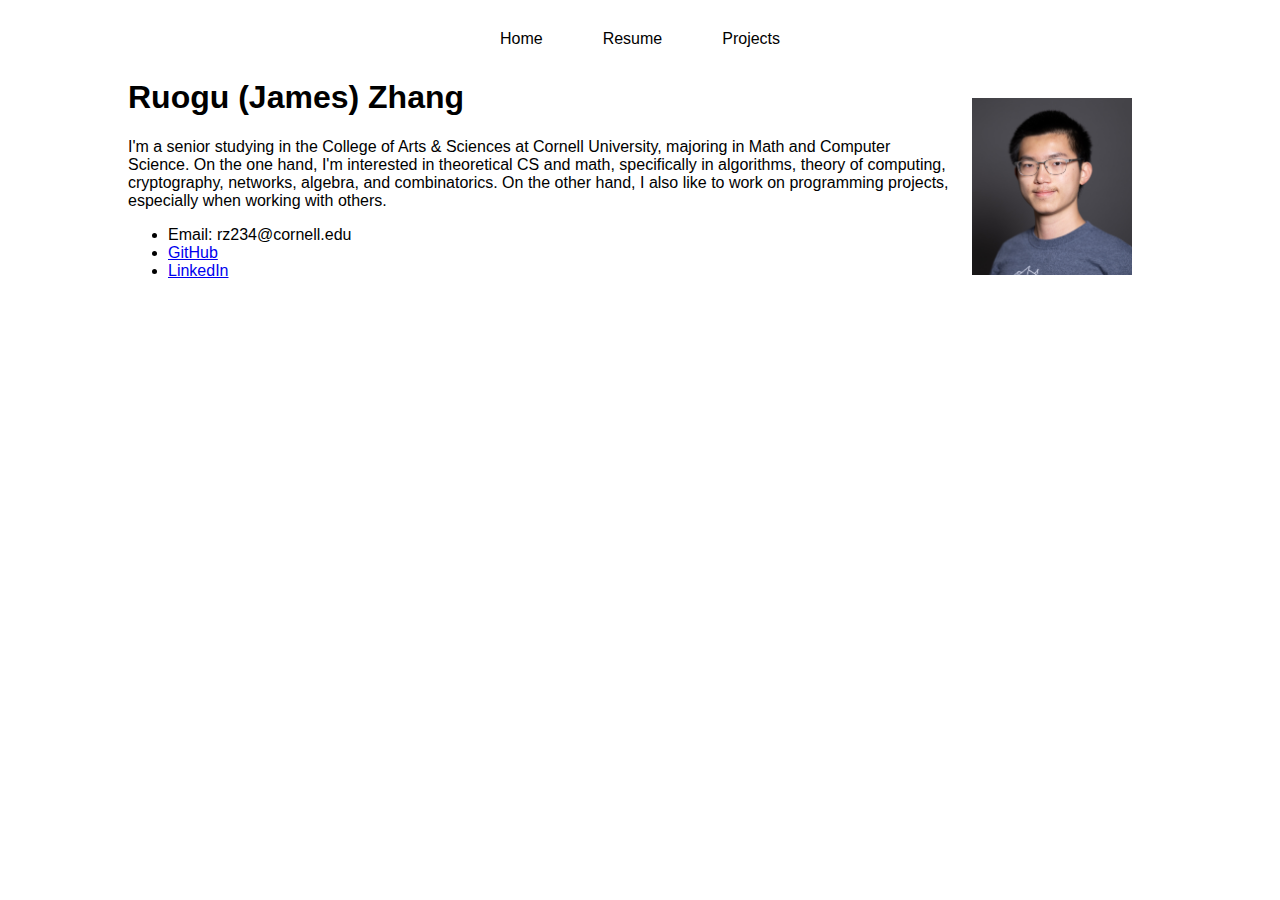
<file: index.html>
<!DOCTYPE html>
<html lang="en">

<head>
    <meta charset="UTF-8">
    <meta name="viewport" content="width=device-width, initial-scale=1.0">
    <link rel="stylesheet" href="style.css">
    <title>Ruogu (James) Zhang</title>
</head>

<body>
    <nav>
        <div class="nav-tab"><a href="index.html">Home</a></div>
        <div class="nav-tab"><a href="resume.html">Resume</a></div>
        <div class="nav-tab"><a href="projects.html">Projects</a></div>
    </nav>
    <img class="photo" src="photo.jpg" alt="A photo of myself" width="200px">
    <h1>Ruogu (James) Zhang</h1>
    <p>
        I'm a senior studying in the College of Arts & Sciences at Cornell University, majoring in Math and Computer Science. On the one hand, I'm interested in theoretical CS and math, specifically in algorithms, theory of computing, cryptography, networks, algebra, and combinatorics. On the other hand, I also like to work on programming projects, especially when working with others.
    </p>
    <ul>
        <li>Email: rz234<span style="display: none;">REMOVE</span>@cornell.edu</li> <!-- Anti-spam -->
        <li><a href="https://github.com/JamesZhang2">GitHub</a></li>
        <li><a href="https://www.linkedin.com/in/ruogu-james-zhang/">LinkedIn</a></li>
    </ul>
</body>

</html>
</file>
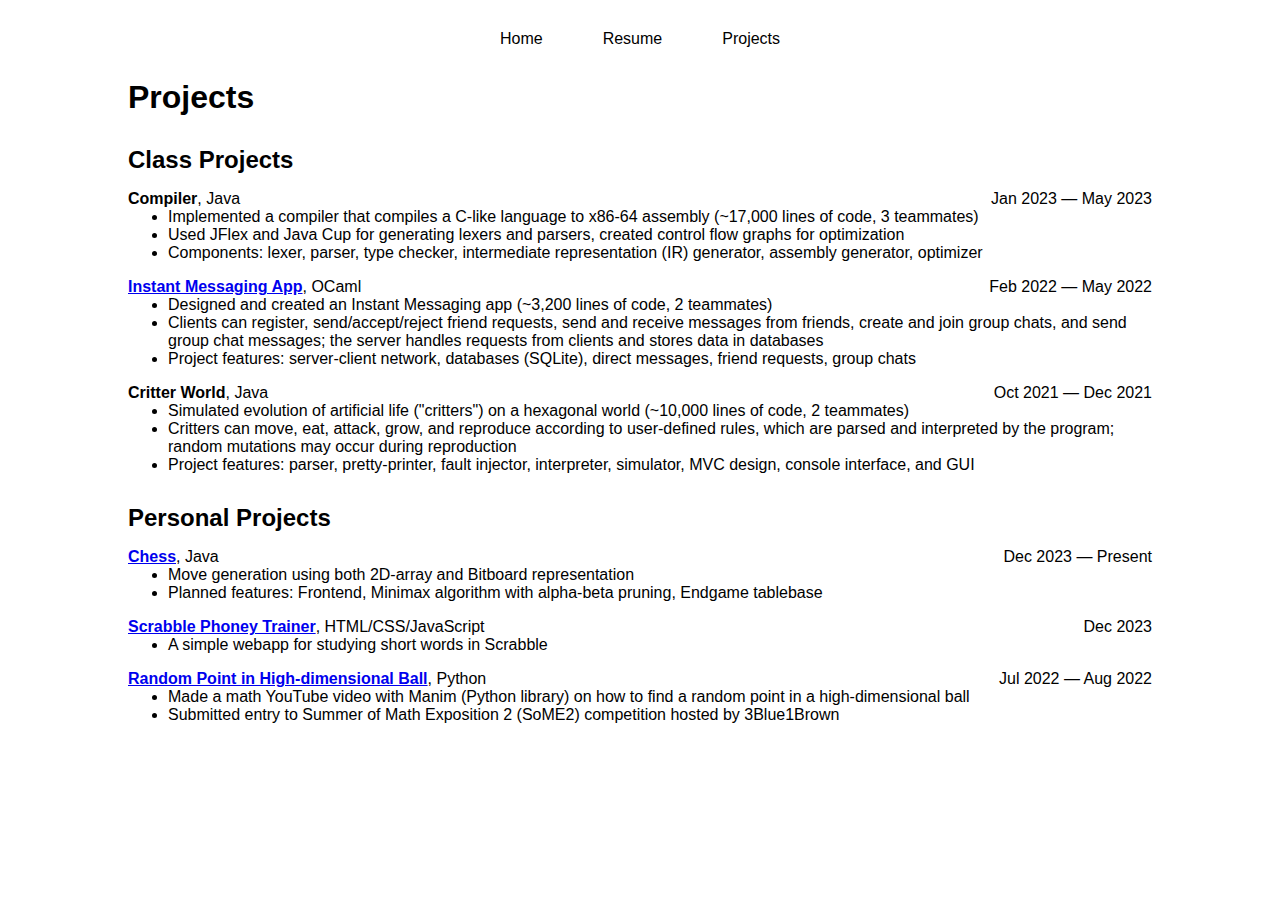
<file: projects.html>
<!DOCTYPE html>
<html lang="en">

<head>
    <meta charset="UTF-8">
    <meta name="viewport" content="width=device-width, initial-scale=1.0">
    <link rel="stylesheet" href="style.css">
    <title>Projects</title>
</head>

<body>
    <nav>
        <div class="nav-tab"><a href="index.html">Home</a></div>
        <div class="nav-tab"><a href="resume.html">Resume</a></div>
        <div class="nav-tab"><a href="projects.html">Projects</a></div>
    </nav>
    <h1>Projects</h1>
    <div class="section">
        <h2>Class Projects</h2>
        <div class="cards">
            <div class="card">
                <div class="card-header">
                    <p><b>Compiler</b>, Java</p>
                    <p>Jan 2023 — May 2023</p>
                </div>
                <ul>
                    <li>Implemented a compiler that compiles a C-like language to x86-64 assembly (~17,000 lines of code, 3 teammates)</li>
                    <li>Used JFlex and Java Cup for generating lexers and parsers, created control flow graphs for optimization</li>
                    <li>Components: lexer, parser, type checker, intermediate representation (IR) generator, assembly generator, optimizer</li>
                </ul>
            </div>

            <div class="card">
                <div class="card-header">
                    <p><b><a href="https://github.com/JamesZhang2/Instant-Messaging">Instant Messaging App</a></b>, OCaml</p>
                    <p>Feb 2022 — May 2022</p>
                </div>
                <ul>
                    <li>Designed and created an Instant Messaging app (~3,200 lines of code, 2 teammates)</li>
                    <li>Clients can register, send/accept/reject friend requests, send and receive messages from friends, create and join group chats, and send group chat messages; the server handles requests from clients and stores data in databases</li>
                    <li>Project features: server-client network, databases (SQLite), direct messages, friend requests, group chats</li>
                </ul>
            </div>

            <div class="card">
                <div class="card-header">
                    <p><b>Critter World</b>, Java</p>
                    <p>Oct 2021 — Dec 2021</p>
                </div>
                <ul>
                    <li>Simulated evolution of artificial life ("critters") on a hexagonal world (~10,000 lines of code, 2 teammates)</li>
                    <li>Critters can move, eat, attack, grow, and reproduce according to user-defined rules, which are parsed and interpreted by the program; random mutations may occur during reproduction</li>
                    <li>Project features: parser, pretty-printer, fault injector, interpreter, simulator, MVC design, console interface, and GUI</li>
                </ul>
            </div>
        </div>
    </div>

    <div class="section">
        <h2>Personal Projects</h2>

        <div class="card">
            <div class="card-header">
                <p><b><a href="https://github.com/JamesZhang2/Chess">Chess</a></b>, Java</p>
                <p>Dec 2023 — Present</p>
            </div>
            <ul>
                <li>Move generation using both 2D-array and Bitboard representation</li>
                <li>Planned features: Frontend, Minimax algorithm with alpha-beta pruning, Endgame tablebase</li>
            </ul>
        </div>

        <div class="card">
            <div class="card-header">
                <p><b><a href="https://github.com/JamesZhang2/Scrabble-Phoney-Trainer">Scrabble Phoney Trainer</a></b>, HTML/CSS/JavaScript</p>
                <p>Dec 2023</p>
            </div>
            <ul>
                <li>A simple webapp for studying short words in Scrabble</li>
            </ul>
        </div>

        <div class="card">
            <div class="card-header">
                <p><b><a href="https://github.com/JamesZhang2/Random-Point-in-Ball">Random Point in High-dimensional Ball</a></b>, Python</p>
                <p>Jul 2022 — Aug 2022</p>
            </div>
            <ul>
                <li>Made a math YouTube video with Manim (Python library) on how to find a random point in a high-dimensional ball</li>
                <li>Submitted entry to Summer of Math Exposition 2 (SoME2) competition hosted by 3Blue1Brown</li>
            </ul>
        </div>
    </div>

</body>

</html>
</file>
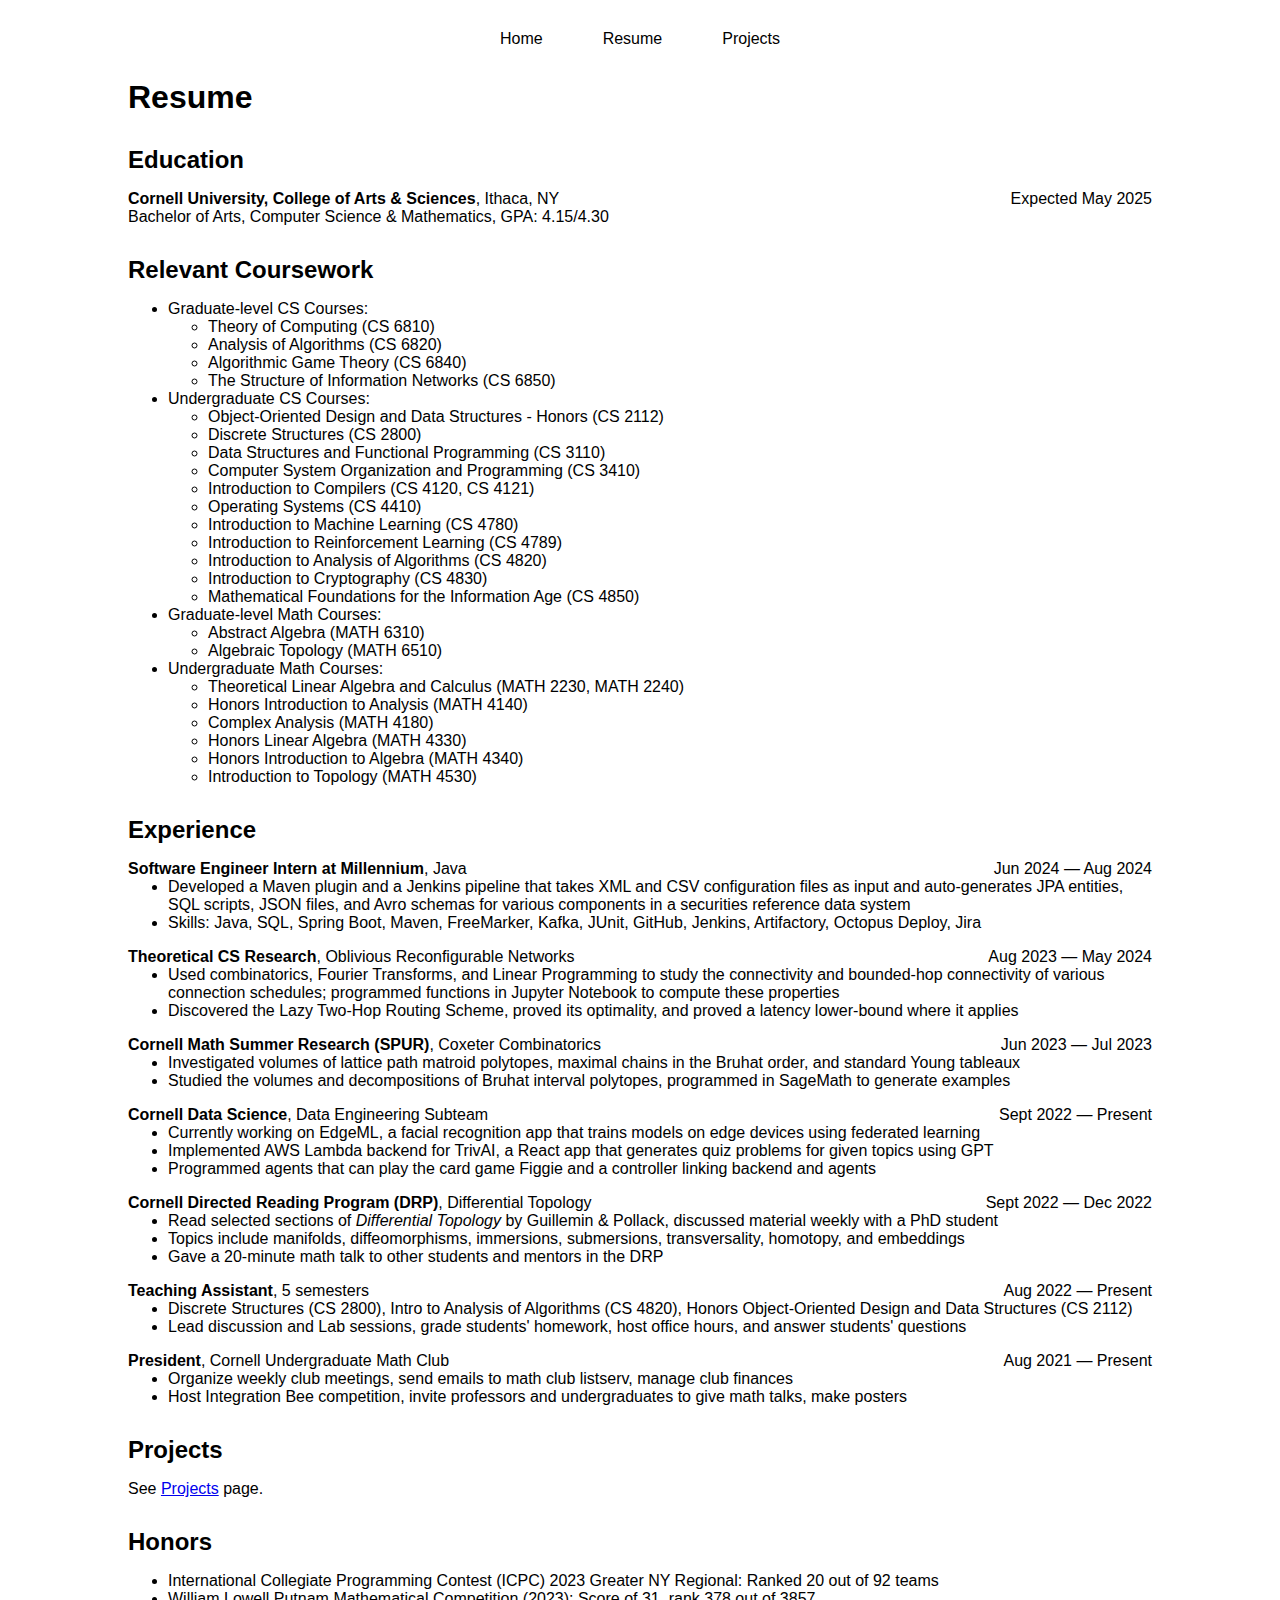
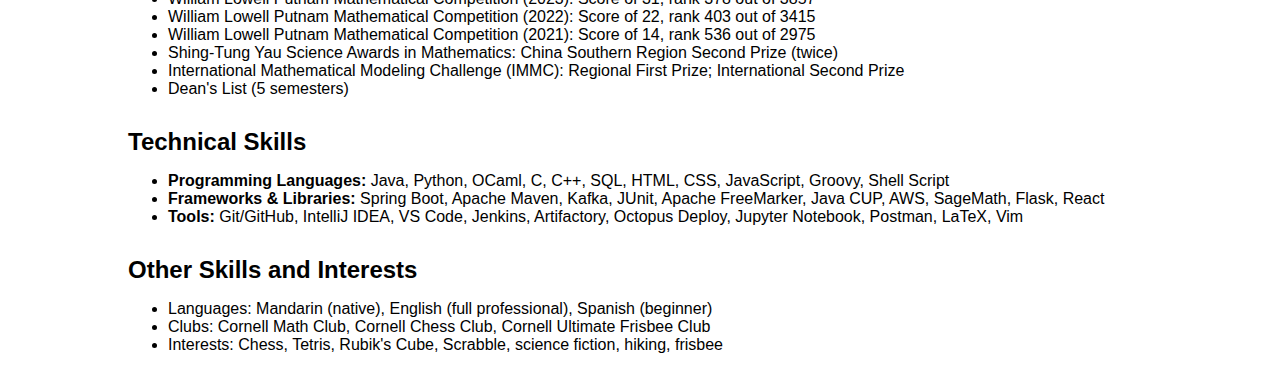
<file: resume.html>
<!DOCTYPE html>
<html lang="en">

<head>
    <meta charset="UTF-8">
    <meta name="viewport" content="width=device-width, initial-scale=1.0">
    <link rel="stylesheet" href="style.css">
    <title>Resume</title>
</head>

<body>
    <nav>
        <div class="nav-tab"><a href="index.html">Home</a></div>
        <div class="nav-tab"><a href="resume.html">Resume</a></div>
        <div class="nav-tab"><a href="projects.html">Projects</a></div>
    </nav>
    <h1>Resume</h1>
    <div class="section">
        <h2>Education</h2>
        <div class="card">
            <div class="card-header">
                <p><b>Cornell University, College of Arts & Sciences</b>, Ithaca, NY</p>
                <p>Expected May 2025</p>
            </div>
            <p>Bachelor of Arts, Computer Science & Mathematics, GPA: 4.15/4.30</p>
        </div>
    </div>
    <div class="section">
        <h2>Relevant Coursework</h2>
        <ul>
            <li>Graduate-level CS Courses:
                <ul>
                    <li>Theory of Computing (CS 6810)</li>
                    <li>Analysis of Algorithms (CS 6820)</li>
                    <li>Algorithmic Game Theory (CS 6840)</li>
                    <li>The Structure of Information Networks (CS 6850)</li>
                </ul>
            </li>
            <li>Undergraduate CS Courses:
                <ul>
                    <li>Object-Oriented Design and Data Structures - Honors (CS 2112)</li>
                    <li>Discrete Structures (CS 2800)</li>
                    <li>Data Structures and Functional Programming (CS 3110)</li>
                    <li>Computer System Organization and Programming (CS 3410) </li>
                    <li>Introduction to Compilers (CS 4120, CS 4121)</li>
                    <li>Operating Systems (CS 4410)</li>
                    <li>Introduction to Machine Learning (CS 4780)</li>
                    <li>Introduction to Reinforcement Learning (CS 4789)</li>
                    <li>Introduction to Analysis of Algorithms (CS 4820)</li>
                    <li>Introduction to Cryptography (CS 4830)</li>
                    <li>Mathematical Foundations for the Information Age (CS 4850)</li>
                </ul>
            </li>
            <li>Graduate-level Math Courses:
                <ul>
                    <li>Abstract Algebra (MATH 6310)</li>
                    <li>Algebraic Topology (MATH 6510)</li>
                </ul>
            </li>
            <li>Undergraduate Math Courses:
                <ul>
                    <li>Theoretical Linear Algebra and Calculus (MATH 2230, MATH 2240)</li>
                    <li>Honors Introduction to Analysis (MATH 4140)</li>
                    <li>Complex Analysis (MATH 4180)</li>
                    <li>Honors Linear Algebra (MATH 4330)</li>
                    <li>Honors Introduction to Algebra (MATH 4340)</li>
                    <li>Introduction to Topology (MATH 4530)</li>
                </ul>
            </li>
        </ul>
    </div>

    <div class="section">
        <h2>Experience</h2>
        <div class="cards">
            <div class="card">
                <div class="card-header">
                    <p><b>Software Engineer Intern at Millennium</b>, Java</p>
                    <p>Jun 2024 — Aug 2024</p>
                </div>
                <ul>
                    <li>Developed a Maven plugin and a Jenkins pipeline that takes XML and CSV configuration files as input and auto-generates JPA entities, SQL scripts, JSON files, and Avro schemas for various components in a securities reference data system</li>
                    <li>Skills: Java, SQL, Spring Boot, Maven, FreeMarker, Kafka, JUnit, GitHub, Jenkins, Artifactory, Octopus Deploy, Jira</li>
                </ul>
            </div>
            <div class="card">
                <div class="card-header">
                    <p><b>Theoretical CS Research</b>, Oblivious Reconfigurable Networks</p>
                    <p>Aug 2023 — May 2024</p>
                </div>
                <ul>
                    <li>Used combinatorics, Fourier Transforms, and Linear Programming to study the connectivity and bounded-hop connectivity of various connection schedules; programmed functions in Jupyter Notebook to compute these properties</li>
                    <li>Discovered the Lazy Two-Hop Routing Scheme, proved its optimality, and proved a latency lower-bound where it applies</li>
                </ul>
            </div>
            <div class="card">
                <div class="card-header">
                    <p><b>Cornell Math Summer Research (SPUR)</b>, Coxeter Combinatorics</p>
                    <p>Jun 2023 — Jul 2023</p>
                </div>
                <ul>
                    <li>Investigated volumes of lattice path matroid polytopes, maximal chains in the Bruhat order, and standard Young tableaux</li>
                    <li>Studied the volumes and decompositions of Bruhat interval polytopes, programmed in SageMath to generate examples</li>
                </ul>
            </div>
            <div class="card">
                <div class="card-header">
                    <p><b>Cornell Data Science</b>, Data Engineering Subteam</p>
                    <p>Sept 2022 — Present</p>
                </div>
                <ul>
                    <li>Currently working on EdgeML, a facial recognition app that trains models on edge devices using federated learning</li>
                    <li>Implemented AWS Lambda backend for TrivAI, a React app that generates quiz problems for given topics using GPT</li>
                    <li>Programmed agents that can play the card game Figgie and a controller linking backend and agents</li>
                </ul>
            </div>
            <div class="card">
                <div class="card-header">
                    <p><b>Cornell Directed Reading Program (DRP)</b>, Differential Topology</p>
                    <p>Sept 2022 — Dec 2022</p>
                </div>
                <ul>
                    <li>Read selected sections of <i>Differential Topology</i> by Guillemin & Pollack, discussed material weekly with a PhD student</li>
                    <li>Topics include manifolds, diffeomorphisms, immersions, submersions, transversality, homotopy, and embeddings</li>
                    <li>Gave a 20-minute math talk to other students and mentors in the DRP</li>
                </ul>
            </div>
            <div class="card">
                <div class="card-header">
                    <p><b>Teaching Assistant</b>, 5 semesters</p>
                    <p>Aug 2022 — Present</p>
                </div>
                <ul>
                    <li>Discrete Structures (CS 2800), Intro to Analysis of Algorithms (CS 4820), Honors Object-Oriented Design and Data Structures (CS 2112)</li>
                    <li>Lead discussion and Lab sessions, grade students' homework, host office hours, and answer students' questions</li>
                </ul>
            </div>
            <div class="card">
                <div class="card-header">
                    <p><b>President</b>, Cornell Undergraduate Math Club</p>
                    <p>Aug 2021 — Present</p>
                </div>
                <ul>
                    <li>Organize weekly club meetings, send emails to math club listserv, manage club finances</li>
                    <li>Host Integration Bee competition, invite professors and undergraduates to give math talks, make posters</li>
                </ul>
            </div>
        </div>
    </div>

    <div class="section">
        <h2>Projects</h2>
        <div class="card">See <a href="projects.html">Projects</a> page.</div>
    </div>

    <div class="section">
        <h2>Honors</h2>
        <div class="card">
            <ul>
                <li>International Collegiate Programming Contest (ICPC) 2023 Greater NY Regional: Ranked 20 out of 92 teams</li>
                <li>William Lowell Putnam Mathematical Competition (2023): Score of 31, rank 378 out of 3857</li>
                <li>William Lowell Putnam Mathematical Competition (2022): Score of 22, rank 403 out of 3415</li>
                <li>William Lowell Putnam Mathematical Competition (2021): Score of 14, rank 536 out of 2975</li>
                <li>Shing-Tung Yau Science Awards in Mathematics: China Southern Region Second Prize (twice)</li>
                <li>International Mathematical Modeling Challenge (IMMC): Regional First Prize; International Second Prize</li>
                <li>Dean's List (5 semesters)</li>
            </ul>
        </div>
    </div>

    <div class="section">
        <h2>Technical Skills</h2>
        <ul>
            <li><b>Programming Languages:</b> Java, Python, OCaml, C, C++, SQL, HTML, CSS, JavaScript, Groovy, Shell Script</li>
            <li><b>Frameworks & Libraries:</b> Spring Boot, Apache Maven, Kafka, JUnit, Apache FreeMarker, Java CUP, AWS, SageMath, Flask, React</li>
            <li><b>Tools:</b> Git/GitHub, IntelliJ IDEA, VS Code, Jenkins, Artifactory, Octopus Deploy, Jupyter Notebook, Postman, LaTeX, Vim</li>
        </ul>
    </div>

    <div class="section">
        <h2>Other Skills and Interests</h2>
        <div class="card">
            <ul>
                <li>Languages: Mandarin (native), English (full professional), Spanish (beginner)</li>
                <li>Clubs: Cornell Math Club, Cornell Chess Club, Cornell Ultimate Frisbee Club</li>
                <li>Interests: Chess, Tetris, Rubik's Cube, Scrabble, science fiction, hiking, frisbee</li>
            </ul>
        </div>
    </div>
</body>

</html>
</file>
<file: style.css>
* {
    box-sizing: border-box;
}

body {
    font-family: Arial, Helvetica, sans-serif;
    margin: 0px 10vw 30px 10vw;
}

p {
    margin: 0px;
}

nav {
    display: flex;
    justify-content: center;
    flex-direction: row;
    margin: 20px;
}

.photo {
    float: right;
    top: 0px;
    right: 0px;
    padding: 20px;
}

.nav-tab:hover {
    background-color: #eeeeee;
    cursor: pointer;
}

.nav-tab a {
    display: inline-block;
    padding: 10px 30px;
    text-decoration: none;
    color: black
}

.card-header {
    display: flex;
    justify-content: space-between;
    flex-direction: row;
}

.card ul {
    margin: 0px;
}

.card {
    margin-top: 16px;
}

h2 {
    margin: 30px 0px 0px 0px;
}
</file>
